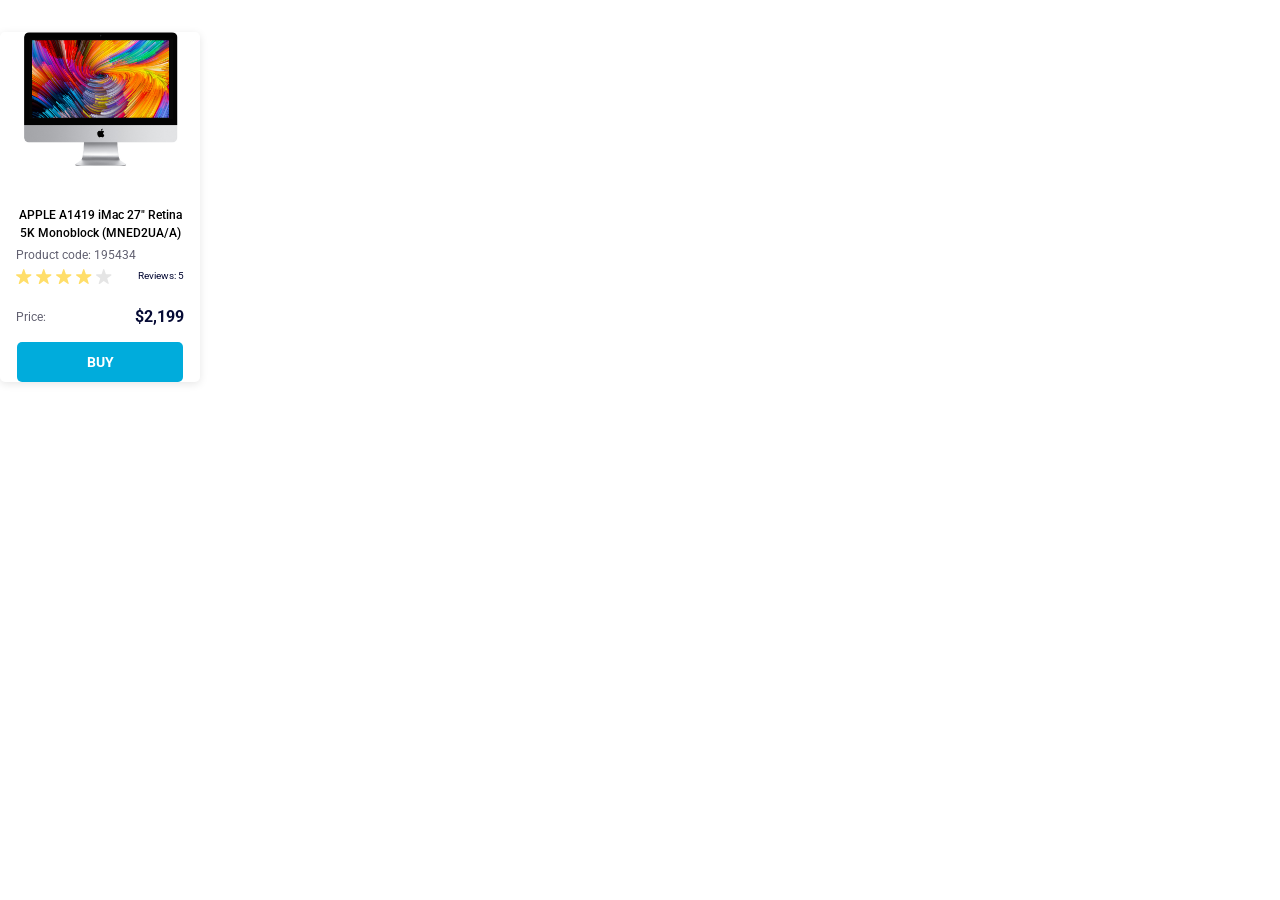
<file: index.html>
<!doctype html><html lang="en"><head><link rel="preconnect" href="https://fonts.googleapis.com"><link rel="preconnect" href="https://fonts.gstatic.com" crossorigin><link href="https://fonts.googleapis.com/css2?family=Manrope:wght@200..800&family=Roboto:ital,wght@0,100..900;1,100..900&display=swap" rel="stylesheet"><meta charset="utf-8"><meta name="viewport" content="width=device-width, initial-scale=1.0"><title>Product cards</title><link rel="stylesheet" href="index.28bfcda0.css"></head><body> <div class="card" data-qa="card"> <div class="card__picture"></div> <p class="card__name"> APPLE A1419 iMac 27" Retina <br> 5K Monoblock (MNED2UA/A) </p> <p class="card__code">Product code: 195434</p> <div class="card__rating"> <div class="stars stars--4"> <span class="stars__star"></span> <span class="stars__star"></span> <span class="stars__star"></span> <span class="stars__star"></span> <span class="stars__star"></span> </div> <span class="card__reviews">Reviews: 5</span> </div> <div class="card__price"> <p class="card__price-label">Price:</p> <p class="card__price-value">$2,199</p> </div> <a href="#" class="card__button" data-qa="hover"> BUY </a> </div> </body></html>
</file>
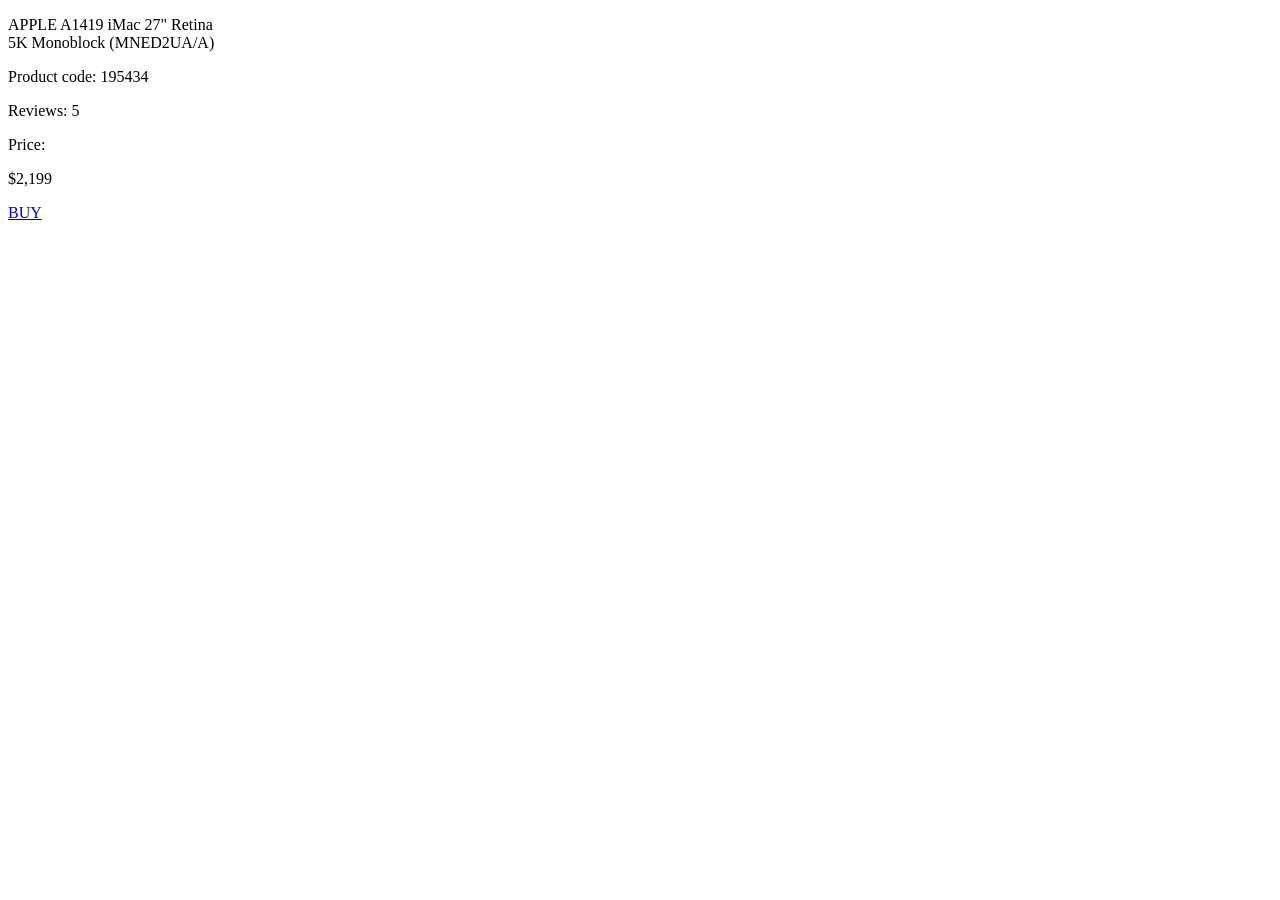
<file: src/index.html>
<!doctype html>
<html lang="en">
  <head>
    <link
      rel="preconnect"
      href="https://fonts.googleapis.com"
    />
    <link
      rel="preconnect"
      href="https://fonts.gstatic.com"
      crossorigin="anonymous"
    />
    <link
      href="https://fonts.googleapis.com/css2?family=Manrope:wght@200..800&family=Roboto:ital,wght@0,100..900;1,100..900&display=swap"
      rel="stylesheet"
    />
    <meta charset="UTF-8" />
    <meta
      name="viewport"
      content="width=device-width, initial-scale=1.0"
    />
    <title>Product cards</title>
    <link
      rel="stylesheet"
      href="./styles/index.scss"
    />
  </head>
  <body>
    <div
      class="card"
      data-qa="card"
    >
      <div class="card__picture"></div>
      <p class="card__name">
        APPLE A1419 iMac 27" Retina
        <br />
        5K Monoblock (MNED2UA/A)
      </p>
      <p class="card__code">Product code: 195434</p>
      <div class="card__rating">
        <div class="stars stars--4">
          <span class="stars__star"></span>
          <span class="stars__star"></span>
          <span class="stars__star"></span>
          <span class="stars__star"></span>
          <span class="stars__star"></span>
        </div>
        <span class="card__reviews">Reviews: 5</span>
      </div>

      <div class="card__price">
        <p class="card__price-label">Price:</p>
        <p class="card__price-value">$2,199</p>
      </div>
      <a
        href="#"
        class="card__button"
        data-qa="hover"
      >
        BUY
      </a>
    </div>
  </body>
</html>
</file>
<file: index.28bfcda0.css>
body{margin:0}html{font-family:Roboto,sans-serif;font-size:12px;line-height:18px}p{margin:0}.card{box-sizing:border-box;background-color:#fff;border-radius:5px;width:200px;box-shadow:0 2px 8px #0000001a}.card__picture{background-image:url(imac.202c52ff.jpeg);background-position:50%;background-repeat:no-repeat;background-size:contain;height:134px;margin-top:32px}.card__name{text-align:center;margin:40px auto 0;font-weight:500}.card__code{color:#616070;margin-top:4px;margin-left:16px}.card__rating{justify-content:space-between;align-items:center;margin:4px 16px 0;display:flex}.card__reviews{color:#060b35;font-size:10px;font-weight:400;line-height:14px}.card__price{justify-content:space-between;align-items:center;margin:24px 16px 0;display:flex}.card__price-label{color:#616070;margin:0;font-weight:400}.card__price-value{color:#060b35;margin:0;font-size:16px;font-weight:700}.card__button{box-sizing:border-box;text-transform:uppercase;cursor:pointer;color:#fff;background-color:#00acdc;border-radius:5px;justify-content:center;align-items:center;width:166px;height:40px;margin:16px auto;font-size:14px;font-weight:700;line-height:16px;text-decoration:none;display:flex}.card__button:hover{color:#00acdc;background-color:#fff;border:1px solid #00acdc}.stars{gap:4px;display:flex}.stars__star{background-image:url(star.822d561e.svg);background-position:50%;background-repeat:no-repeat;background-size:contain;border-radius:.5px;width:16px;height:16px}.stars--1 .stars__star:nth-child(-n+1),.stars--2 .stars__star:nth-child(-n+2),.stars--3 .stars__star:nth-child(-n+3),.stars--4 .stars__star:nth-child(-n+4),.stars--5 .stars__star:nth-child(-n+5){background-image:url(star-active.edda4c43.svg)}
/*# sourceMappingURL=index.28bfcda0.css.map */
</file>
